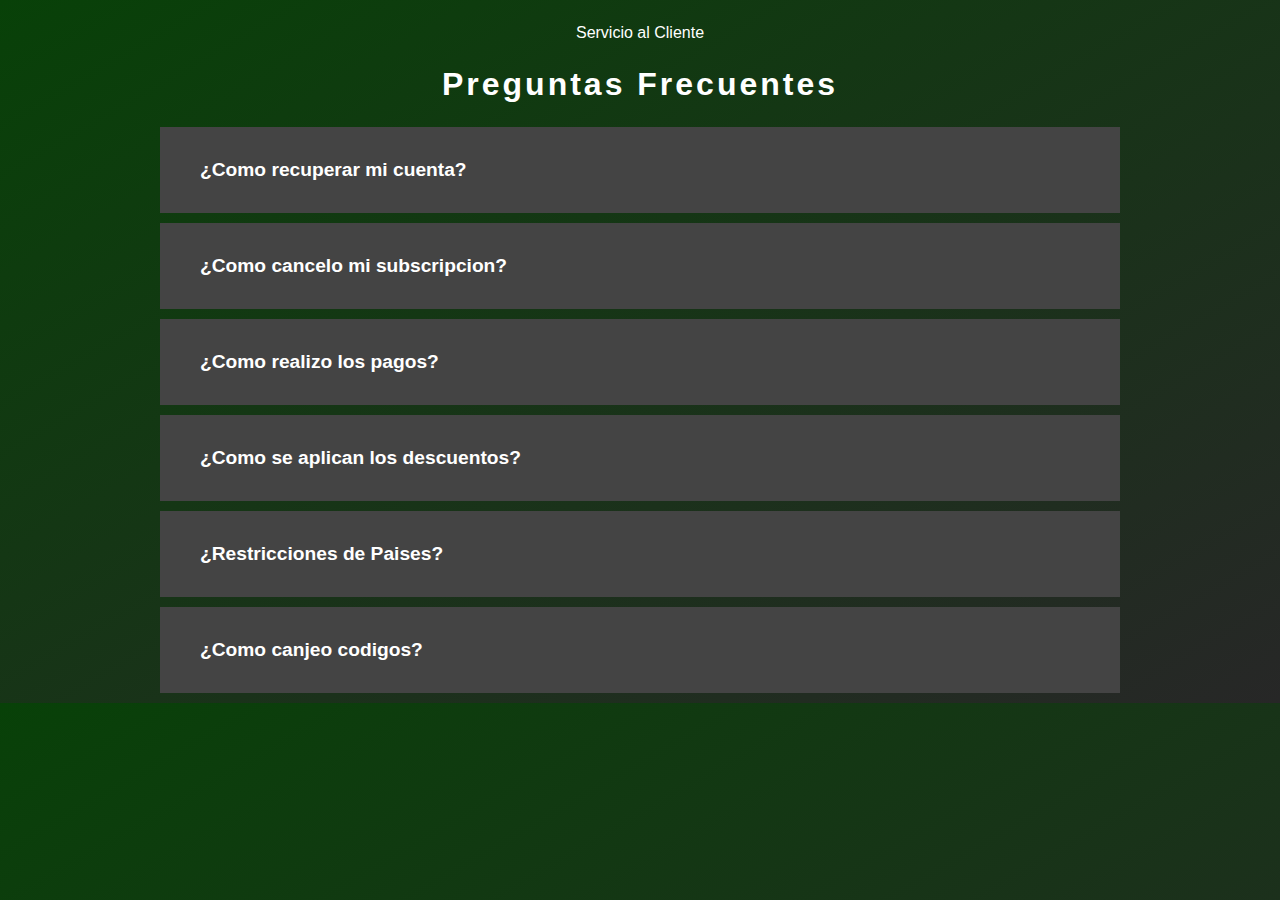
<file: Copia de Xbox/Customer Service/index.html>
<!DOCTYPE html>
<html lang="en">
  <head>
    <meta charset="UTF-8" />
    <meta http-equiv="X-UA-Compatible" content="IE=edge" />
    <meta name="viewport" content="width=device-width, initial-scale=1.0" />
    <title>Servicio al</title>
    <link rel="stylesheet" href="style.css" />
    <link rel="stylesheet" href="https://cdnjs.cloudflare.com/ajax/libs/font-awesome/6.2.1/css/all.min.css"
      integrity="sha512-MV7K8+y+gLIBoVD59lQIYicR65iaqukzvf/nwasF0nqhPay5w/9lJmVM2hMDcnK1OnMGCdVK+iQrJ7lzPJQd1w=="
      crossorigin="anonymous"
      referrerpolicy="no-referrer"
    />
  </head>
  <body>
    <div class="wrapper">
      <p>Servicio al Cliente</p>
      <h1>Preguntas Frecuentes</h1>

      <div class="faq">
        <button class="accordion">
          ¿Como recuperar mi cuenta?
          <i class="fa-solid fa-chevron-down"></i>
        </button>
        <div class="pannel">
          <p>
            Vaya a la seccion de "No puedo iniciar sesion", una vez ahi; proporciones un correo electronico en el cual 
            podamos propocionarle el codigo de recuperacion y un cambio de contraseña nuevo
          </p>
        </div>
      </div>

      <div class="faq">
        <button class="accordion">
          ¿Como cancelo mi subscripcion?
          <i class="fa-solid fa-chevron-down"></i>
        </button>
        <div class="pannel">
          <p>
            La subscripcion puede cancelarse siguiendo los siguientes pasos, Configuracion de cuenta>susbcripciones>cancelar susbcripciones
          </p>
        </div>
      </div>

      <div class="faq">
        <button class="accordion">
          ¿Como realizo los pagos?
          <i class="fa-solid fa-chevron-down"></i>
        </button>
        <div class="pannel">
          <p>
            Los pagos pueden realizarse mediante targeta de debito, tales como: Visa, MasterCard, BBVA, Santander,American EXpress.
            Como tambien pagos mediante aplicativo, tales como: Yape, Plin, PagoEfectivo, Google Pay,etc. Para mas infomacion de un
            viztaso a terminos y condiciones.
          </p>
        </div>
      </div>

      <div class="faq">
        <button class="accordion">
          ¿Como se aplican los descuentos?
          <i class="fa-solid fa-chevron-down"></i>
        </button>
        <div class="pannel">
          <p>
            La mayoria de los descuentos son aplicables solo en los feriados o dias festivos de Estadounidenses, aunque los descuentos de calendario
            son aplicables no importando el pais, tales como rebajas de Pascua,Navidad,etc
          </p>
        </div>
      </div>

      <div class="faq">
        <button class="accordion">
          ¿Restricciones de Paises?
          <i class="fa-solid fa-chevron-down"></i>
        </button>
        <div class="pannel">
          <p>
            No todos los paises aceptan nuestros servicios, por lo tanto recomendamos revisar bien nuestros terminos y condiciones
            antes de comprar o adquirir nuestros servicios para evitar problemas.
          </p>
        </div>
      </div>

      <div class="faq">
        <button class="accordion">
          ¿Como canjeo codigos?
          <i class="fa-solid fa-chevron-down"></i>
        </button>
        <div class="pannel">
          <p>
            Los codigos pueden comprarse en tiendas y distribuidores oficiales en tu zona y ser canjeados en: 
            tienda>compras>Canjear codigo>Fisico
          </p>
        </div>
      </div>
    </div>

    <script>
      var acc = document.getElementsByClassName("accordion");
      var i;

      for (i = 0; i < acc.length; i++) {
        acc[i].addEventListener("click", function () {
          this.classList.toggle("active");
          this.parentElement.classList.toggle("active");

          var pannel = this.nextElementSibling;

          if (pannel.style.display === "block") {
            pannel.style.display = "none";
          } else {
            pannel.style.display = "block";
          }
        });
      }
    </script>
  </body>
</html>
</file>
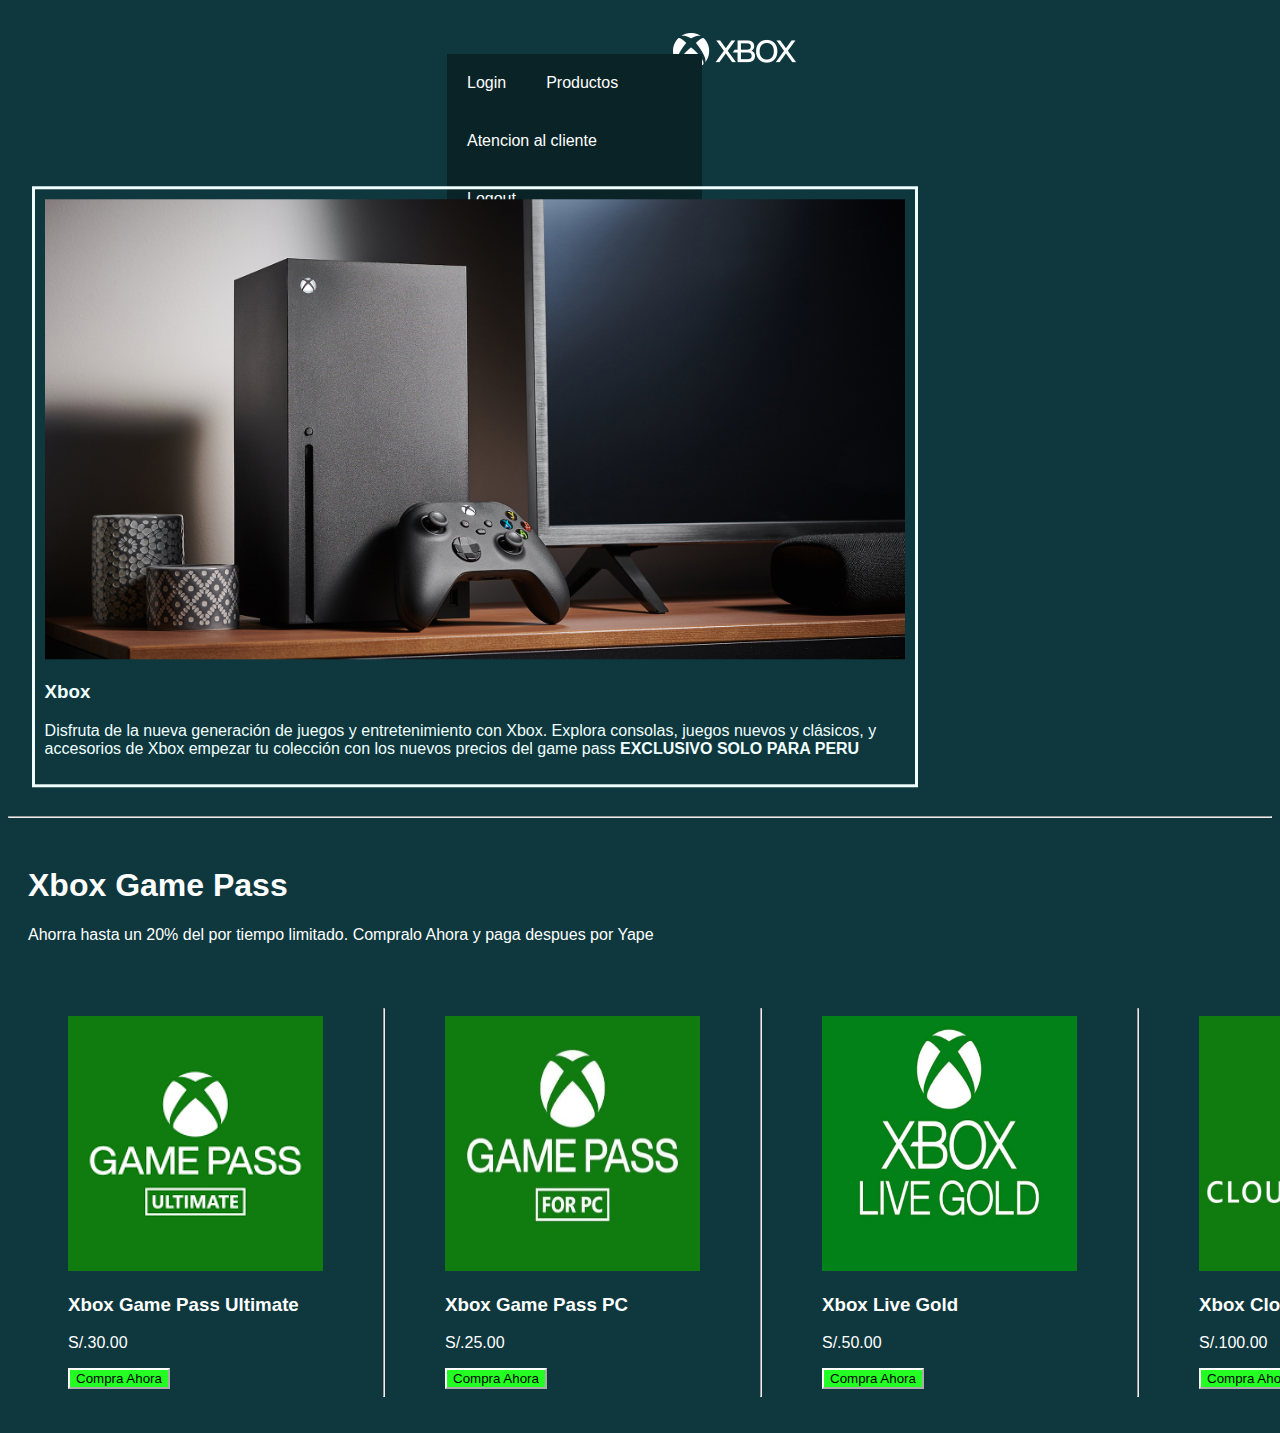
<file: Copia de Xbox/xbox.html>
<!DOCTYPE html>
<html lang="en">
<head>
    <meta charset="UTF-8">
    <meta name="viewport" content="width=device-width, initial-scale=1.0">
    <title>Xbox Peru</title>
    <link rel="stylesheet" type="text/css" href="Style.css">

</head>
<body>
    <header class="header">
    <div class="formulario">
        <img src="./Imagen/LOGOTRASPARENTE.png" alt="logo" class="logo">
</div>
<ul class="menu">
    <li><a href="file:///C:/Users/joseb/Documents/Visual%20Studio%20Code%20Folder/HTML5/Copia%20de%20Xbox/Login/Login%20Page.html">Login</a><li>
    <li><a href="#productos">Productos</a><li>
    <li><a href="file:///C:/Users/joseb/Documents/Visual%20Studio%20Code%20Folder/HTML5/Copia%20de%20Xbox/Customer%20Service/index.html">Atencion al cliente</a><li>        
    <li><a href="#Logout">Logout</a><li>
</ul>
    <div class="container">
    <div class="center">
    <img width="860" height="460" src="./Imagen/Xbox.jpg">
    <p>
        <h3>Xbox</h3>
        Disfruta de la nueva generación de juegos y entretenimiento con Xbox. Explora consolas, juegos nuevos y clásicos, y accesorios de Xbox empezar tu colección
        con los nuevos precios del game pass <b> EXCLUSIVO SOLO PARA PERU</b>
    </p>
</div>
</div>
</div> 
</header>
<hr>
    <div class="parrafo">
        <h1>
            Xbox Game Pass
        </h1>
        <p>Ahorra hasta un 20% del por tiempo limitado. Compralo Ahora y paga despues por Yape</p>
    </div>
    <div class="parrafo">
    <div class="container-items">
    <div class="items">
    <figure>
        <img width="255px" height="255px" src="./Imagen/ganmepass ultimate.png" alt="gpu" class="zoom">
        <div class="info-producto">
            <h3>Xbox Game Pass Ultimate</h3>
            <p class="price">S/.30.00</p>
            <a href=""></a>
            <button style="background-color:rgb(35, 255, 35); border-color:rgb(255, 255, 255); color:rgb(0, 0, 0)">Compra Ahora
        </div>
    </div>
<hr>
<div id="productos" class="container-items">
    <div class="items">
<figure>
    <img width="255px" height="255px" src="./Imagen/gamepass pc.jpg" alt="gpu" class="zoom">
    <div class="info-producto">
        <h3>Xbox Game Pass PC</h3>
        <p class="price">S/.25.00</p>
        <button style="background-color:rgb(35, 255, 35); border-color:rgb(255, 255, 255); color:rgb(0, 0, 0)">Compra Ahora
    </div>
</div>
<hr>
<div class="container-items">
    <div class="items">
<figure>
    <img width="255px" height="255px" src="./Imagen/live gold.png" alt="gpu" class="zoom">
    <div class="info-producto">
        <h3>Xbox Live Gold</h3>
        <p class="price">S/.50.00</p>
        <button style="background-color:rgb(35, 255, 35); border-color:rgb(255, 255, 255); color:rgb(0, 0, 0)">Compra Ahora
    </div>
</div>
<hr>
<div class="container-items">
    <div class="items">
<figure>
    <img width="255px" height="255px" src="./Imagen/XboxCloudGaming.jpg" alt="gpu" class="zoom">
    <div class="info-producto">
        <h3>Xbox Cloud Gaming</h3>
        <p class="price">S/.100.00</p>
        <button style="background-color:rgb(35, 255, 35); border-color:rgb(255, 255, 255); color:rgb(0, 0, 0)">Compra Ahora
    </div>
</div>

<hr>
</body>
</html>
</file>
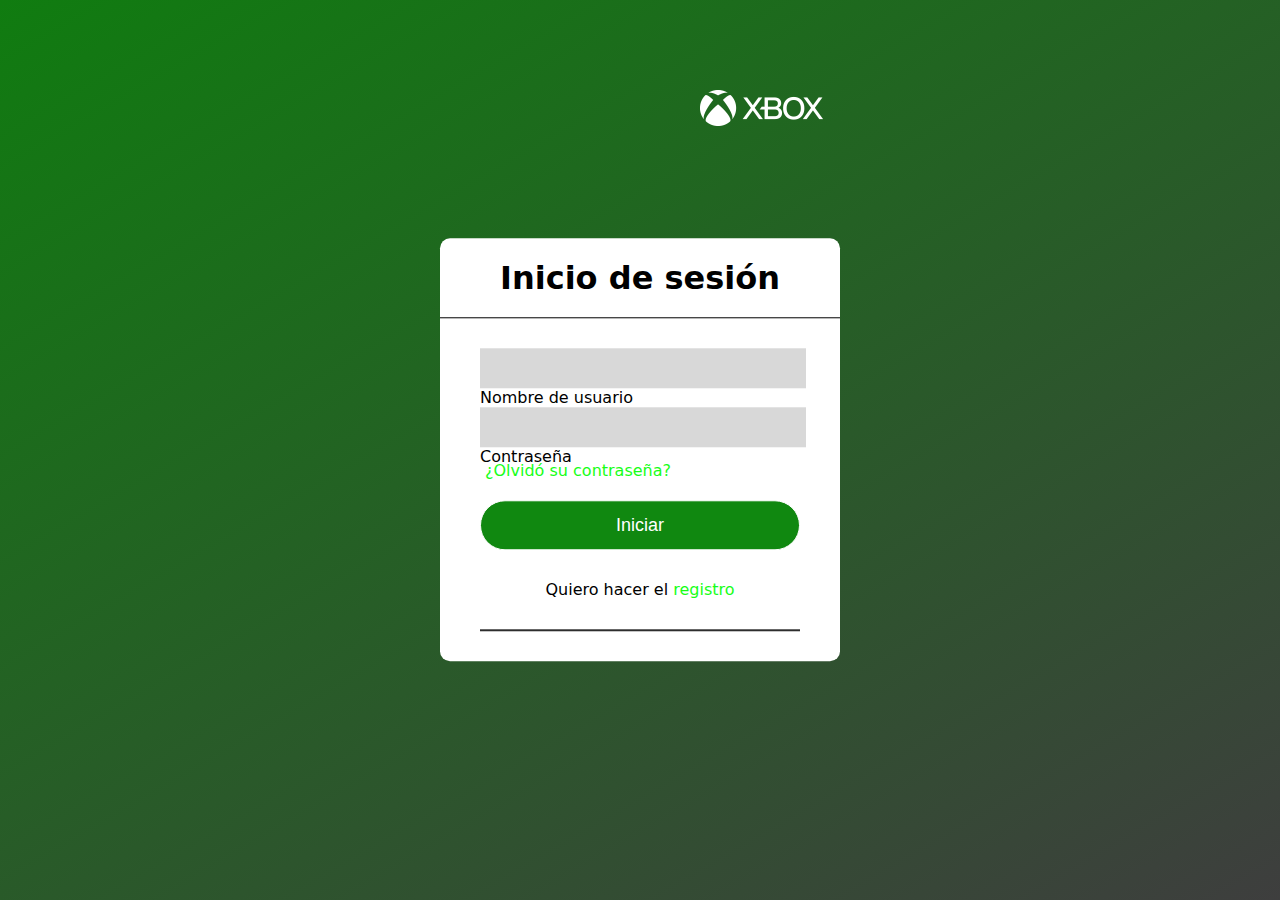
<file: Copia de Xbox/Login/Login Page.html>
<!DOCTYPE html>
<html lang="en">
<head>
    <meta charset="UTF-8">
    <meta name="viewport" content="width=device-width, initial-scale=1.0">
    <title>Login</title>
    <link rel="stylesheet" href="Login.css">
</head>
<body>
    <img src="./Img/LOGOTRANSPARENTE.png" alt="logo" class="logo">
    <div class="Formulario">
        <h1>Inicio de sesión</h1>
        <form method="post" action="file:///C:/Users/joseb/Documents/Visual%20Studio%20Code%20Folder/HTML5/Copia%20de%20Xbox/xbox.html#">
            <div class="Username">
                <input type="text" required>
                <label>Nombre de usuario</label>

                <div class="contraseña">
                    <input type="password" required>
                    <label>Contraseña</label>
                </div>
                <div class="recordar">¿Olvidó su contraseña?</div>
                <input type="submit" value="Iniciar">
                <div class="Registrarse">
                    Quiero hacer el <a href="file:///C:/Users/joseb/Documents/Visual%20Studio%20Code%20Folder/HTML5/Copia%20de%20Xbox/Register/register.html">registro</a>
                </div>
            </div>
        </form>
    </div>
</body>
</html>
</file>
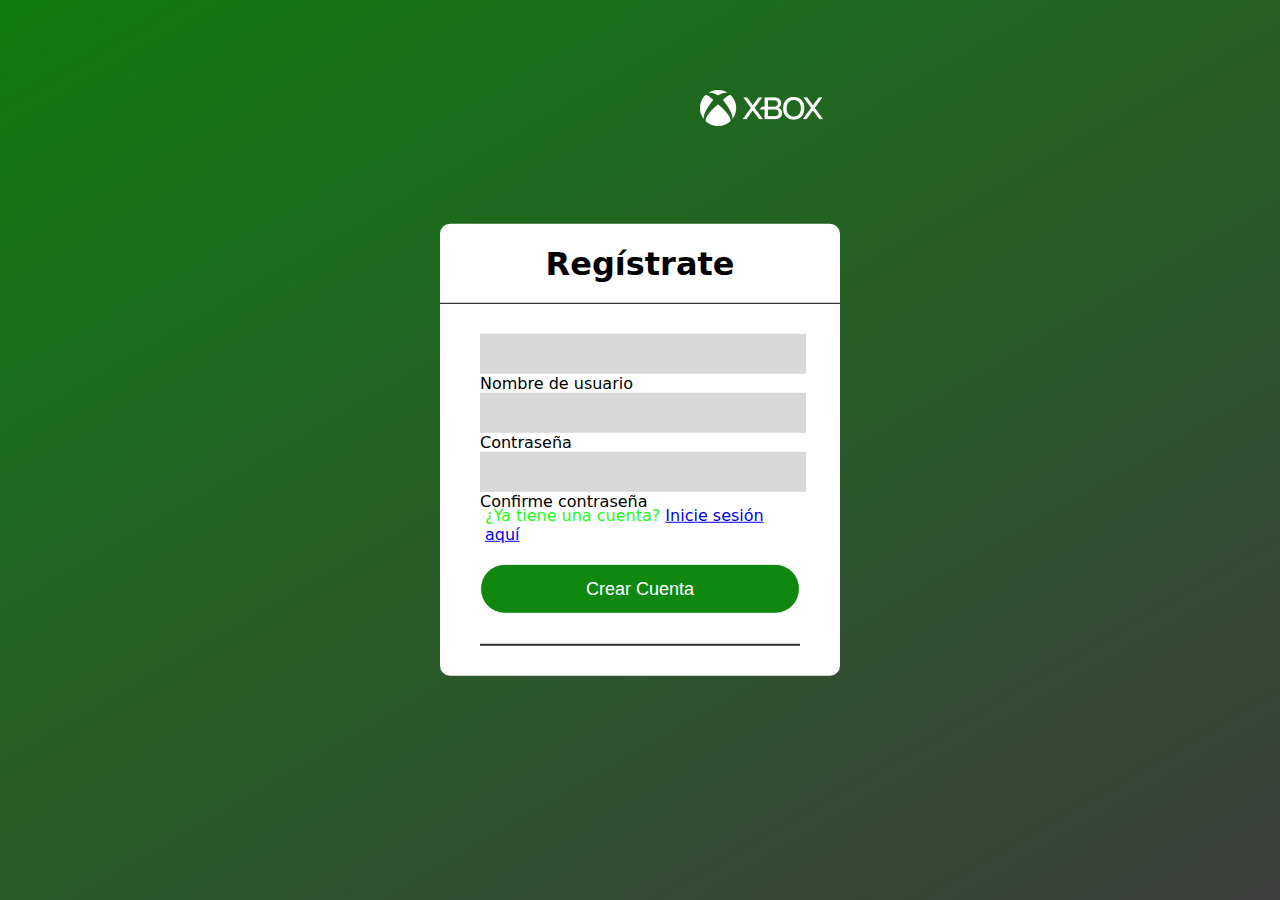
<file: Copia de Xbox/Register/register.html>
<!DOCTYPE html>
<html lang="en">
<head>
    <meta charset="UTF-8">
    <meta name="viewport" content="width=device-width, initial-scale=1.0">
    <title>Register</title>
    <link rel="stylesheet" href="register.css">
</head>
<body>
    <img src="./Img/LOGOTRANSPARENTE.png" alt="logo" class="logo">
    <div class="Formulario">
        <h1>Regístrate</h1>
        <form method="post" action="tu_pagina_de_procesamiento.php">
            <div class="Username">
                <input type="text" required>
                <label>Nombre de usuario</label>

                <div class="contraseña">
                    <input type="password" required>
                    <label>Contraseña</label>
                </div>
                <div class="rcontraseña">
                    <input type="password" required>
                    <label>Confirme contraseña</label>
                </div>
                <div class="recordar">¿Ya tiene una cuenta? <a href="file:///C:/Users/joseb/Documents/Visual%20Studio%20Code%20Folder/HTML5/Copia%20de%20Xbox/Login/Login%20Page.html">Inicie sesión aquí</a></div>
                <input type="submit" value="Crear Cuenta">
                <div class="Registrarse">
                </div>
            </div>
        </form>
    </div>
</body>
</html>
</file>
<file: Copia de Xbox/Customer Service/style.css>
body{
  background: linear-gradient(150deg,  #084108, #272727 );
  padding: 0;
  margin: 0;
  box-sizing: border-box;
  font-family: "Roboto", sans-serif;
}

.wrapper {
  color: white;
  max-width: 75%;
  margin: auto;
}

.wrapper > p,
.wrapper > h1 {
  margin: 1.5rem 0;
  text-align: center;
}

.wrapper > h1 {
  letter-spacing: 3px;
}

.accordion {
  background-color: rgb(68, 68, 68);
  color: rgb(255, 255, 255);
  cursor: pointer;
  font-size: 1.2rem;
  width: 100%;
  padding: 2rem 2.5rem;
  border: none;
  outline: none;
  transition: 0.4s;
  display: flex;
  justify-content: space-between;
  align-items: center;
  font-weight: bold;
}

.accordion i {
  font-size: 1.6rem;
}

.active,
.accordion:hover {
  background-color: #00dc54;
}
.pannel {
  padding: 0 2rem 2.5rem 2rem;
  background-color: rgb(0, 0, 0);
  overflow: hidden;
  background-color: #747474;
  display: none;
}
.pannel p {
  color: rgb(255, 255, 255);
  font-size: 1.2rem;
  line-height: 1.4;
}

.faq {
  border: 1px solid rgba(0, 0, 0, 0.185)185);
  margin: 10px 0;
}
.faq.active {
  border: none;
}
</file>
<file: Copia de Xbox/Style.css>
body{
    font-family: Arial, Helvetica, sans-serif;
    background-color:#0e383e;
}
.button {
    transition-duration: 0.4s;
  }
  
  .button:hover {
    background-color: #04AA6D; /* Green */
    color: white;
  }
.parrafo{
    text-decoration: none;
    color:white;
    padding: 20px;
}
.logo{
    position: relative;
    top: -5px;
    left: 665px;
}
.menu{
    list-style: none;
    padding: 0;
    background: #092327;
    width: 74.5%;
    max-width: 1044px;
    margin: auto;
    position: relative;
    top: -242px;
    left: 316px;
}

.menu li a{
    text-decoration: none;
    color:white;
    padding: 20px;
    display: block;
}

.menu li{
    display: inline-block;
    text-align: center;
}

.menu li a:hover{
    background-color: chocolate;
}

.container {
    width: 1500px;
    height: 690px;
    position: relative;

  }
  

  .center {
    border: 3px solid;
    position: relative;
    top: 65%;
    left: 10%;
    transform: translate(-50%, -50%);
    padding: 10px;
    color: azure;
  }

header{
    display: flex;
    justify-content: space-between;
    padding: 30px 0 80px 0;
}

.container-items{
    display: grid;
    grid-template-columns: repeat(3,1fr);
    gap: 20px;
    
}

.items{
border-radius: 10px;
}

.items:hover{
    box-shadow: 0 10px 30px rgba(0, 0, 0, 020);
}
.zoom {
     transition: transform 0.3s ease;
   }
   
.zoom:hover {
     transform: scale(1.1); /* Escala del zoom */
   }
</file>
<file: Copia de Xbox/Login/Login.css>
body{
    margin: 0;
    padding: 0;
    font-family:system-ui, -apple-system, BlinkMacSystemFont, 'Segoe UI', Roboto, Oxygen, Ubuntu, Cantarell, 'Open Sans', 'Helvetica Neue', sans-serif;
    background: linear-gradient(150deg,  #107c10, #3e3e3e );
    height: 100vh;
}
.logo{
    position: relative;
    top: 90px;
    left: 700px;
}
.Formulario{
    position: absolute;
    top: 50%;
    left: 50%;
    transform: translate(-50%, -50%);
    width: 400px;
    background: #ffffff;
    border-radius: 10px;
}
.Formulario h1{
    text-align: center;
    padding: 0 0 20pX 0;
    border-bottom: 1px solid #000000;
}
.Formulario form{
    padding: 0 40px;
    box-sizing: border-box;
}
form .Username{
    position: relative;
    border-bottom: 2px solid #2e2e2e;
    margin: 30px 0;
}
.Username input:focus{
        background-color: #74b96e;
}
.Username input{
    width: 100%;
    padding: 0 3px;
    height: 40px;
    font-size: 16px;
    border: #000000;
    background: #d8d8d8;
    outline:none;

}
.Username label{
    position: relative;
    left: 0px;
    color: #000000;
    transform: translateY(50%);
    font-size: 16px;
    pointer-events:none;
    transition: .5s;
}

.Username span::before{
    content: "";
    position:absolute 
    top 40px;
    left: 0;
    width: 100%;
    height: 2px;
    background: #2e1e1e;
    transition: .5s;

}
.nombreUsuario input:focus ~ label,
.nombreUsuario input:valid ~ label{
    top: -5px;
    color:#88f12b;
    transition: top 0.3s ease, color 0.3s ease;
}
.Username input::focus ~ span::before,
.Username input::focus ~ span::before{
    width: 100%;
}
.recordar{
margin: -5px 0 20px 5px;
color: #17fe17;
cursor: pointer;
}
.recordar:hover{
    text-decoration: underline;
}
input[type="submit"]{
    width: 100%;
    height: 50px;
    border: 1px solid;
    background:#108810;
    border-radius: 25px;
    font-size: 18px;
    color: white;
    cursor: pointer;
    outline: none;
}
input[type="submit"]:hover{
    border-color:rgb(255, 255, 255);
    transition: .5s;
}

.Registrarse{
    margin: 30px;
    text-align: center;
    font-size: 16px;
    color: black;
}
.Registrarse a{
    color:#17fe17;
    text-decoration: none;
}
.Registrarse a:hover{
    text-decoration: underline;
}
</file>
<file: Copia de Xbox/Register/register.css>
body{
    margin: 0;
    padding: 0;
    font-family:system-ui, -apple-system, BlinkMacSystemFont, 'Segoe UI', Roboto, Oxygen, Ubuntu, Cantarell, 'Open Sans', 'Helvetica Neue', sans-serif;
    background: linear-gradient(150deg,  #107c10, #3e3e3e );
    height: 100vh;
}
.logo{
    position: relative;
    top: 90px;
    left: 700px;
}
.Formulario{
    position: absolute;
    top: 50%;
    left: 50%;
    transform: translate(-50%, -50%);
    width: 400px;
    background: #ffffff;
    border-radius: 10px;
}
.Formulario h1{
    text-align: center;
    padding: 0 0 20pX 0;
    border-bottom: 1px solid #000000;
}
.Formulario form{
    padding: 0 40px;
    box-sizing: border-box;
}
form .Username{
    position: relative;
    border-bottom: 2px solid #2e2e2e;
    margin: 30px 0;
}
.Username input:focus{
        background-color: #74b96e;
}
.Username input{
    width: 100%;
    padding: 0 3px;
    height: 40px;
    font-size: 16px;
    border: #000000;
    background: #d8d8d8;
    outline:none;

}
.Username label{
    position: relative;
    left: 0px;
    color: #000000;
    transform: translateY(50%);
    font-size: 16px;
    pointer-events:none;
    transition: .5s;
}

.Username span::before{
    content: "";
    position:absolute 
    top 40px;
    left: 0;
    width: 100%;
    height: 2px;
    background: #2e1e1e;
    transition: .5s;

}
.nombreUsuario input:focus ~ label,
.nombreUsuario input:valid ~ label{
    top: -5px;
    color:#88f12b;
    transition: top 0.3s ease, color 0.3s ease;
}
.Username input::focus ~ span::before,
.Username input::focus ~ span::before{
    width: 100%;
}
.recordar{
margin: -5px 0 20px 5px;
color: #17fe17;
cursor: pointer;
}
.recordar:hover{
    text-decoration: underline;
}
input[type="submit"]{
    width: 100%;
    height: 50px;
    border: 1px solid;
    background:#108810;
    border-radius: 25px;
    font-size: 18px;
    color: white;
    cursor: pointer;
    outline: none;
}
input[type="submit"]:hover{
    border-color:rgb(255, 255, 255);
    transition: .5s;
}

.Registrarse{
    margin: 30px;
    text-align: center;
    font-size: 16px;
    color: black;
}
.Registrarse a{
    color:#17fe17;
    text-decoration: none;
}
.Registrarse a:hover{
    text-decoration: underline;
}
</file>
